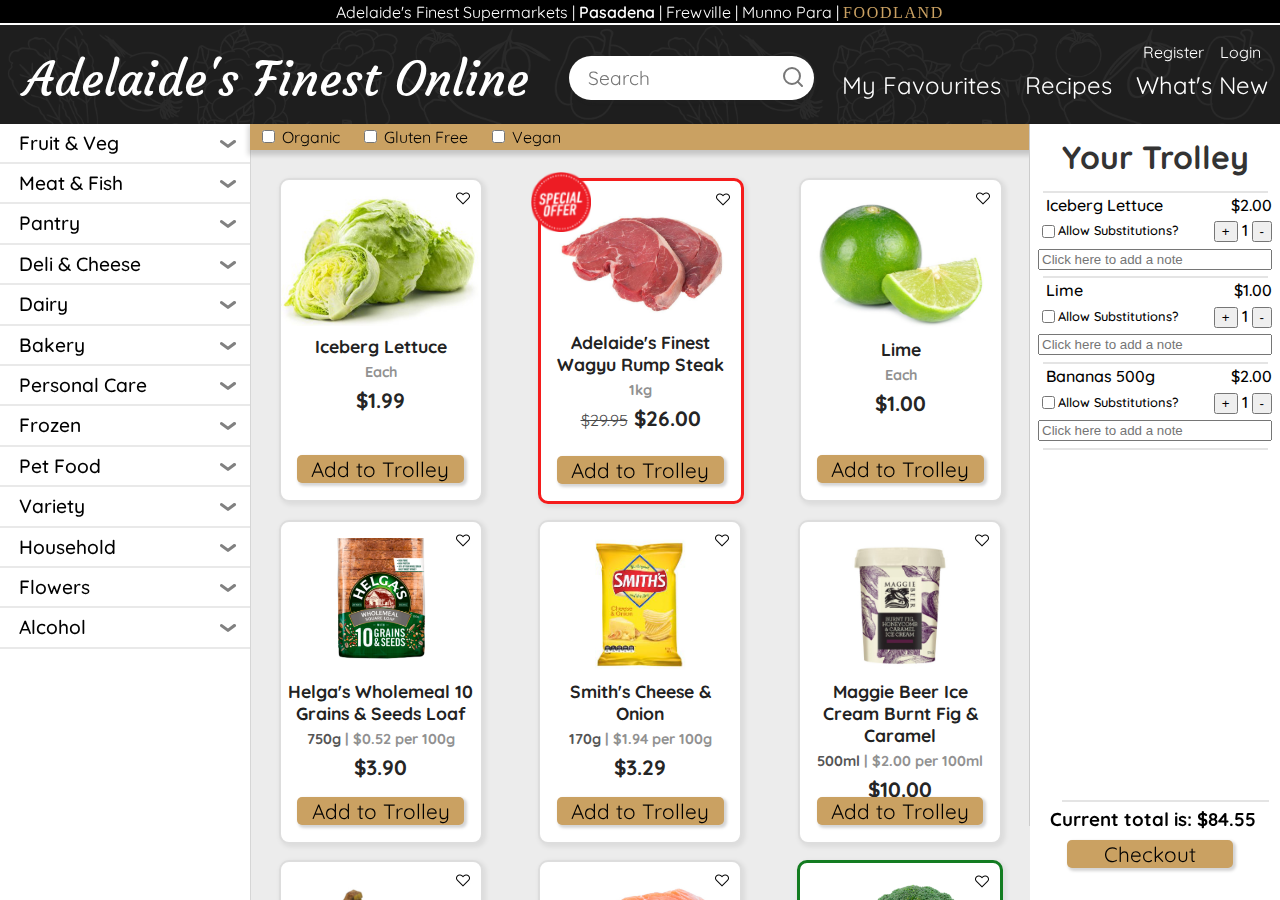
<file: index.html>
<!DOCTYPE html>

<html>

<head>
    <meta charset="utf-8">
    <title>Banana Blue</title>
    <link rel="stylesheet" href="main.css">
    <link href="https://fonts.googleapis.com/css?family=Patrick+Hand|Courgette&display=swap" rel="stylesheet">
    <link href="https://fonts.googleapis.com/css?family=Quicksand&display=swap" rel="stylesheet">
    <link rel="shortcut icon" href="images/favicon.png" type="image/x-icon">
</head>

<body>
    <header>
        <div class="top-header">
            <p>Adelaide's finest supermarkets | <a href="#" class="current-location">Pasadena</a> | <a href="#">Frewville</a> | <a href="#">Munno Para</a> | <span class="gold">FOODLAND</span></p>            </p>
        </div>
        <div class="main-header">
            <h1>Adelaide's Finest Online</h1>
            <div class="search-bar">
                <input type="text" placeholder="Search">
                <svg width="24" height="24" viewBox="0 0 24 24" fill="none" stroke="currentColor" stroke-width="2" stroke-linecap="round" stroke-linejoin="round" class="feather feather-search">
                    <circle cx="11" cy="11" r="8"></circle>
                    <line x1="21" y1="21" x2="16.65" y2="16.65"></line>
                </svg>
            </div>
            <div class="header-nav">
                <div class="header-nav-login">
                    <a href="#">Register</a>
                    <a href="#">Login</a>
                </div>
                <div class="header-nav-links">
                    <a href="#">My Favourites</a>
                    <a href="#">Recipes</a>
                    <a href="#">What's New</a>
                </div>
                
            </div>
        </div>
    </header>

    <div class="main-container">

    <nav>
        <div class="category-nav">
            
            <div>
                <input type="checkbox" id="fruit-veg" class="main-item"/>
                <label for="fruit-veg" class="main-item">Fruit & Veg</label>                 
                <div>
                    <a href="#" class="sub-item">Show all Fruit & Veg</a>
                    <div>                        
                        <input type="checkbox" id="fruit" class="sub-item"/>
                        <label for="fruit" class="sub-item">Fruit</label>                    
                        <div>
                        <a href="#" class="sub-sub-item">Show all fruit</a>
                        <a href="#" class="sub-sub-item">Bananas</a>
                        <a href="#" class="sub-sub-item">Apples and Pears</a>
                        <a href="#" class="sub-sub-item">Cirtus</a>
                        <a href="#" class="sub-sub-item">Berries</a>
                        </div>
                    </div>
                    <div>
                        <input type="checkbox" id="vegetables" class="sub-item"/>
                        <label for="vegetables" class="sub-item">Vegetables</label>                    
                        <div>
                            <a href="#" class="sub-sub-item">Show all vegetables</a>
                            <a href="#" class="sub-sub-item">Mushrooms</a>
                            <a href="#" class="sub-sub-item">Potatoes, Onions & Leeks</a>
                            <a href="#" class="sub-sub-item">Greens</a>
                            <a href="#" class="sub-sub-item">Tomatoes & Capsicums</a>
                        </div>
                    </div>
                    <div>
                        <input type="checkbox" id="organic-fruit-veg" class="sub-item"/>
                        <label for="organic-fruit-veg" class="sub-item">Organics</label>
                        <div>
                            <a href="#" class="sub-sub-item">Show all Organics</a>
                            <a href="#" class="sub-sub-item">Mushrooms</a>
                            <a href="#" class="sub-sub-item">Potatoes & Onions</a>
                            <a href="#" class="sub-sub-item">Greens</a>
                            <a href="#" class="sub-sub-item">Tomatoes & Capsicums</a>
                        </div>
                    </div>
                </div>                
            </div>

            <div>
                <input type="checkbox" id="meat-fish" class="main-item"/>
                <label for="meat-fish" class="main-item">Meat & Fish</label>            
                <div>
                    <a href="#" class="sub-item">Show all Meat & Fish</a>
                    <div>
                        <label for="beef" class="sub-item">Beef</label> 
                        <input type="checkbox" id="beef" class="sub-item"/>
                        <div>
                            <a href="#" class="sub-sub-item">Show all Beef</a>
                            <a href="#" class="sub-sub-item">Steak</a>
                            <a href="#" class="sub-sub-item">Mince</a>
                            <a href="#" class="sub-sub-item">Roast</a>
                        </div>
                    </div>
                    <div>
                        <label for="poultry" class="sub-item">Poultry</label> 
                        <input type="checkbox" id="poultry" class="sub-item"/>
                        <div>
                            <a href="#" class="sub-sub-item">Show all poultry</a>
                            <a href="#" class="sub-sub-item">Chicken</a>
                            <a href="#" class="sub-sub-item">Duck</a>
                            <a href="#" class="sub-sub-item">Turkey</a>
                            <a href="#" class="sub-sub-item">Quail</a>
                        </div>
                    </div>
                    <div>
                        <label for="fish" class="sub-item">Fish</label> 
                        <input type="checkbox" id="fish" class="sub-item"/>
                        <div>
                            <a href="#" class="sub-sub-item">Show all Seafood</a>
                            <a href="#" class="sub-sub-item">Fish</a>
                            <a href="#" class="sub-sub-item">Prawns</a>
                            <a href="#" class="sub-sub-item">Mussels</a>
                            <a href="#" class="sub-sub-item">Sushi</a>
                        </div>
                    </div>
                </div>
            </div>

            <div>
                <input type="checkbox" id="pantry" class="main-item"/>
                <label for="pantry" class="main-item">Pantry</label>            
                <div>
                    <a href="#" class="sub-item">Show all Pantry Items</a>
                    <div>
                        <input type="checkbox" id="coffee" class="sub-item"/>
                        <label for="coffee" class="sub-item">Coffee</label>                    
                        <div>
                            <a href="#" class="sub-sub-item">Show all Coffee</a>
                            <a href="#" class="sub-sub-item">Coffee Beans</a>
                            <a href="#" class="sub-sub-item">Ground Coffee</a>
                            <a href="#" class="sub-sub-item">Decaf</a>
                        </div>
                    </div>
                    <div>
                        <input type="checkbox" id="cereal" class="sub-item"/>
                        <label for="cereal" class="sub-item">Cereal</label>                    
                        <div>
                            <a href="#" class="sub-sub-item">Show all Cereal</a>
                            <a href="#" class="sub-sub-item">Muesli</a>
                            <a href="#" class="sub-sub-item">Granola</a>
                        </div>
                    </div>
                </div>
            </div>

            <div>
            <input type="checkbox" id="deli-cheeses" class="main-item"/>
            <label for="deli-cheeses" class="main-item">Deli & Cheese</label>            
            <div>
                <a href="#" class="sub-item">Show Deli & Cheese</a>
                <a href="#" class="sub-item">Deli Meats</a>
                <a href="#" class="sub-item">Cheese</a>                
            </div>
            </div>

            <div>
                <input type="checkbox" id="dairy" class="main-item"/>
                <label for="dairy" class="main-item">Dairy</label>            
                <div>
                    <a href="#" class="sub-item">Show all Dairy</a>
                    <div>
                        <input type="checkbox" id="milk" class="sub-item"/>
                        <label for="milk" class="sub-item">Milk</label>                         
                        <div>
                            <a href="#" class="sub-sub-item">Show all milk</a>
                            <a href="#" class="sub-sub-item">Whole Milk</a>
                            <a href="#" class="sub-sub-item">Light Milk</a>
                            <a href="#" class="sub-sub-item">Soy Milk</a>
                            <a href="#" class="sub-sub-item">Flavoured Milk</a>
                        </div>
                    </div>
                    <div>
                        <input type="checkbox" id="dairy-cheese" class="sub-item"/>
                        <label for="dairy-cheese" class="sub-item">Cheese</label>                    
                        <div>
                            <a href="#" class="sub-sub-item">Show all Cheese</a>
                            <a href="#" class="sub-sub-item">Blocks</a>
                            <a href="#" class="sub-sub-item">Shredded & Grated</a>
                            <a href="#" class="sub-sub-item">Sliced</a>
                        </div>
                    </div>
                    <a href="#" class="sub-item">Juice</a>
                    <a href="#" class="sub-item">Eggs</a>
                    <a href="#" class="sub-item">Yoghurt</a>
                </div>
            </div>

            <div>
                <input type="checkbox" id="bakery" class="main-item"/>
                <label for="bakery" class="main-item">Bakery</label>            
                <div>
                    <a href="#" class="sub-item">Show all Bakery Items</a>
                    <div>
                        <input type="checkbox" id="bread" class="sub-item"/>
                        <label for="bread" class="sub-item">Bread</label>                        
                        <div>
                            <a href="#" class="sub-sub-item">Show all Bread</a>                
                        </div>
                    </div>
                    <div>
                        <input type="checkbox" id="cake" class="sub-item"/>
                        <label for="cake" class="sub-item">Cake</label>                     
                        <div>
                            <a href="#" class="sub-sub-item">Show all Cakes</a>                
                            <a href="#" class="sub-sub-item">Sponge Cake</a>                
                            <a href="#" class="sub-sub-item">Lamingtons</a>                
                            <a href="#" class="sub-sub-item">Slices</a>                
                        </div>
                    </div>
                </div>
            </div>

            <div>
                <input type="checkbox" id="personal-care" class="main-item"/>
                <label for="personal-care" class="main-item">Personal Care</label>             
                <div>
                    <a href="#" class="sub-item">Show all Personal Care Items</a>
                    <div>
                        <input type="checkbox" id="oral-hygiene" class="sub-item"/>
                        <label for="oral-hygiene" class="sub-item">Oral Hygiene</label>                    
                        <div>
                            <a href="#" class="sub-sub-item">Show all Oral Hygiene Items</a>                
                            <a href="#" class="sub-sub-item">Toothpaste</a>                
                            <a href="#" class="sub-sub-item">Toothbrushes</a>                
                            <a href="#" class="sub-sub-item">Dental Floss</a>                
                            <a href="#" class="sub-sub-item">Mouthwash</a>                
                        </div>
                    </div>
                    <div>
                        <input type="checkbox" id="shaving" class="sub-item"/>
                        <label for="shaving" class="sub-item">Shaving</label>                        
                        <div>
                            <a href="#" class="sub-sub-item">Show all Shaving Items</a>                
                            <a href="#" class="sub-sub-item">Shaving Cream</a>                
                            <a href="#" class="sub-sub-item">Razors</a>                
                            <a href="#" class="sub-sub-item">After Shave</a>                
                        </div>
                    </div>
                    <div>
                        <input type="checkbox" id="hair-products" class="sub-item"/>
                        <label for="hair-products" class="sub-item">Hair Products</label>                     
                        <div>
                            <a href="#" class="sub-sub-item">Show all Hair Products</a>                
                            <a href="#" class="sub-sub-item">Shampoo</a>                
                            <a href="#" class="sub-sub-item">Conditioner</a>                
                            <a href="#" class="sub-sub-item">Hair Spray</a>                
                            <a href="#" class="sub-sub-item">Hair Dye</a>                
                            <a href="#" class="sub-sub-item">Waxes & Gels</a>                
                        </div>
                    </div>
                </div>
            </div>

            <div>
                <input type="checkbox" id="frozen" class="main-item"/>
                <label for="frozen" class="main-item">Frozen</label>             
                <div>
                    <a href="#" class="sub-item">Show all Frozen Food</a>
                    <div>
                        <input type="checkbox" id="frozen-vegetables" class="sub-item"/>
                        <label for="frozen-vegetables" class="sub-item">Vegetables</label>                        
                        <div>
                            <a href="#" class="sub-sub-item">Show all Frozen Vegetables</a>
                            <a href="#" class="sub-sub-item">Chips & Potatoes</a>
                            <a href="#" class="sub-sub-item">Peas & Corn</a>                    
                        </div>
                    </div>
                    <div>
                        <input type="checkbox" id="ice-cream" class="sub-item"/>
                        <label for="ice-cream" class="sub-item">Ice cream</label>                        
                        <div>
                            <a href="#" class="sub-sub-item">Ice Cream</a>
                            <a href="#" class="sub-sub-item">Frozen Yougurt</a>
                            <a href="#" class="sub-sub-item">Gelati</a>
                        </div>
                    </div>
                    <a href="#" class="sub-item">Pastry</a>
                    <a href="#" class="sub-item">Frozen Fruit</a>
                    <a href="#" class="sub-item">Frozen Meals</a>
                    <a href="#" class="sub-item">Frozen Pizzas</a>
                </div>
            </div>

            <div>
                <input type="checkbox" id="pet-food" class="main-item"/>
                <label for="pet-food" class="main-item">Pet Food</label>                
                    <div>
                    <a href="#" class="sub-item">Show all Pet Food</a>
                    <a href="#" class="sub-item">Show all Pet Accessories</a>
                    <div>
                        <input type="checkbox" id="dog-food" class="sub-item"/>
                        <label for="dog-food" class="sub-item">Dog Food</label>                         
                        <div>
                            <a href="#" class="sub-sub-item">Show all Dog Food</a>                                            
                            <a href="#" class="sub-sub-item">Dry Dog Food</a>                                            
                            <a href="#" class="sub-sub-item">Wet Dog Food</a>                                            
                        </div>
                    </div>
                    <div>
                        <input type="checkbox" id="cat-food" class="sub-item"/>
                        <label for="cat-food" class="sub-item">Cat Food</label>                         
                        <div>
                            <a href="#" class="sub-sub-item">Show all Cat Food</a>                                            
                            <a href="#" class="sub-sub-item">Dry Cat Food</a>                                            
                            <a href="#" class="sub-sub-item">Wet Cat Food</a>                                            
                        </div>
                    </div>
                </div>
            </div>

            <div>
                <input type="checkbox" id="variety" class="main-item"/>
                <label for="variety" class="main-item">Variety</label>                
                <div>
                    <a href="#" class="sub-item">Show all Variety Items</a>
                    <div>
                        <input type="checkbox" id="newspapers-magazines" class="sub-item"/>
                        <label for="newspapers-magazines" class="sub-item">Newspapers & Magazines</label> 
                        
                        <div>
                            <a href="#" class="sub-sub-item">Show all Newspapers & Magazines</a>                                            
                            <a href="#" class="sub-sub-item">Newspapers</a>                                            
                            <a href="#" class="sub-sub-item">Magazines</a>                                            
                        </div>
                    </div>
                </div>
            </div>

            <div>
                <input type="checkbox" id="household" class="main-item"/>
                <label for="household" class="main-item">Household</label>                
                <div>
                    <a href="#" class="sub-item">Show all Household Items</a>
                    <div>
                        <input type="checkbox" id="laundry" class="sub-item"/>
                        <label for="laundry" class="sub-item">Laundry</label>                        
                        <div>
                            <a href="#" class="sub-sub-item">Show all Laundry Items</a>                
                            <a href="#" class="sub-sub-item">Laundry Liquid</a>                
                            <a href="#" class="sub-sub-item">Laundry Powder</a>                
                            <a href="#" class="sub-sub-item">Stain Removal</a>                
                        </div>
                    </div>
                    <div>
                        <input type="checkbox" id="cleaning" class="sub-item"/>
                        <label for="cleaning" class="sub-item">Cleaning Products</label> 
                        
                        <div>
                            <a href="#" class="sub-sub-item">Show all Cleaning Products</a>                
                            <a href="#" class="sub-sub-item">Bathroom Cleaners</a>                
                            <a href="#" class="sub-sub-item">Kitchen Cleaners</a>                
                            <a href="#" class="sub-sub-item">Sponges & Cloths</a>                
                        </div>
                    </div>
                </div>
            </div>

            <div>
                <input type="checkbox" id="flowers" class="main-item"/>
                <label for="flowers" class="main-item">Flowers</label>                
                <div>
                    <a href="#" class="sub-item">Show all Flowers</a>
                    <div>
                        <input type="checkbox" id="flower-bunches" class="sub-item"/>
                        <label for="flower-bunches" class="sub-item">Flower Bunches</label>                         
                        <div>
                            <a href="#" class="sub-sub-item">Show all Flower Bunches</a>                                            
                        </div>
                    </div>
                </div>
            </div>  

            <div>
                <input type="checkbox" id="alcohol" class="main-item"/>
                <label for="alcohol" class="main-item">Alcohol</label>            
                <div>
                    <a href="#" class="sub-item">Show all Alcohol</a>
                    <div>
                        <input type="checkbox" id="beer" class="sub-item"/>
                        <label for="beer" class="sub-item">Beer</label> 
                        
                        <div>
                            <a href="#" class="sub-sub-item">Show all Beer</a>
                            <a href="#" class="sub-sub-item">Ale</a>
                            <a href="#" class="sub-sub-item">Lager</a>                    
                        </div>
                    </div>
                    <div>
                        <input type="checkbox" id="wine" class="sub-item"/>
                        <label for="wine" class="sub-item">Wine</label>                         
                        <div>
                            <a href="#" class="sub-sub-item">Show all Wine</a>
                            <a href="#" class="sub-sub-item">White Wine</a>
                            <a href="#" class="sub-sub-item">Red Whine</a>                    
                        </div>
                    </div>
                </div>
            </div>



            
        


                           
            <!-- <ul id="fruit-veg-sub-item">
                <li>
                    
                </li>                                             
                <li>
                    <div class="sub-item">                    
                        <input type="checkbox" id="fruit"/>
                        <label for="fruit">Fruit</label>
                        <ul>
                            <div class="sub-sub-item">
                                <li><a href="#">Show all fruit</a></li>
                                <li><a href="#">Bananas</a></li>
                                <li><a href="#">Apples and Pears</a></li>
                                <li><a href="#">Cirtus</a></li>
                                <li><a href="#">Berries</a></li>
                            </div>
                        </ul>
                    </div>
                                        
                </li>
                <li>
                    <div class="sub-item">
                        <input type="checkbox" id="vegetables"/>
                        <label for="vegetables">Vegetables</label>
                        <ul>
                            <div class="sub-sub-item">
                                <li><a href="#">Show all vegetables</a></li>
                                <li><a href="#">Mushrooms</a></li>
                                <li><a href="#">Potatoes, Onions & Leeks</a></li>
                                <li>Greens</li>
                                <li>Tomatoes & Capsicums</li>
                            </div>
                        </ul>
                    </div>
                </li>
                <input type="checkbox" id="organic-fruit-veg"/>
                <label for="organic-fruit-veg">Organic Fruit & Veg</label>                
                <ul>
                    <li>Bananas</li>
                    <li>Apples and Pears</li>
                    <li>Citrus</li>
                    <li>Berries</li>
                </ul>


                <li>Salad & Vegetable packs</li>
                <li>Organic Fruit & Veg</li>
                <li>Asian Produce</li>
            </ul>
        </div>
                <li>Meat & Fish</li>
                <li>Deli</li> -->

                

            
        

        
    </nav>

    <main>

        <div class="backdrop-modal">
            <div class="product-modal">
                
                <span class="close-button">&times;</span>
                <h2>Iceberg Lettuce</h2>
            </div>
        </div>
        
        

        <div class="product-container">

            <div class="filter-menu">
                    <div>
                        <input type="checkbox" id="organic"/>
                        <label for="organic">Organic</label>
                    </div>
                    <div>
                        <input type="checkbox" id="gluten-free"/>
                        <label for="gluten-free">Gluten Free</label>
                    </div>
                    <div>
                        <input type="checkbox" id="vegan"/>
                        <label for="vegan">Vegan</label>
                    </div>
        
        
                </div>

            <div class="product-margin-container">
                <div class="product">                    
                    <img src="images/lettuce.jpg">
                    <div class="product-clickable">
                        <div class="heart"></div>
                        <h2 class="product-title">Iceberg Lettuce</h2>
                        <h3 class="product-details">Each</h3>
                        <h2 class="product-price">$1.99</h2>
                    </div>
                    <button class="add-to-trolley" type="button">Add to Trolley</button>
                </div>     
            </div>
            <div class="product-margin-container">
                <div class="product-spot-buy">                    
                    <img src="images/rump-steak.jpg">
                    <div class="product-clickable">
                            <div class="heart"></div>
                        <img src="images/special.png" class="special">
                        <h2 class="product-title">Adelaide's Finest Wagyu Rump Steak</h2>
                        <h3 class="product-details">1kg</h3>
                        <h2 class="product-price"><span class="old-price">$29.95</span> $26.00</h2>
                    </div>
                    <button class="add-to-trolley" type="button">Add to Trolley</button>
                </div>     
            </div>
            <div class="product-margin-container">
                <div class="product">                    
                    <img src="images/lime.jpg">
                    <div class="product-clickable">
                        
                            <div class="heart"></div>
                        <h2 class="product-title">Lime</h2>                        
                        <h3 class="product-details">Each</h3>
                        <h2 class="product-price">$1.00</h2>
                    </div>
                    <button class="add-to-trolley" type="button">Add to Trolley</button>
                </div>     
            </div>
            <div class="product-margin-container">
                <div class="product">                    
                    <img src="images/helgas-crop.jpg">
                    <div class="product-clickable">
                            <div class="heart"></div>
                        <h2 class="product-title">Helga's Wholemeal 10 Grains & Seeds Loaf</h2>                        
                        
                        <h3 class="product-details"><span class="product-weight">750g</span> | $0.52 per 100g</h3>
                        <h2 class="product-price">$3.90</h2>
                    </div>
                    <button class="add-to-trolley" type="button">Add to Trolley</button>
                </div>     
            </div>
            <div class="product-margin-container">
                <div class="product">                    
                    <img src="images/smiths.jpg">
                    <div class="product-clickable">
                            <div class="heart"></div>
                        <h2 class="product-title">Smith's Cheese & Onion</h2>                        
                        
                        <h3 class="product-details"><span class="product-weight">170g</span> | $1.94 per 100g</h3>
                        <h2 class="product-price">$3.29</h2>
                    </div>
                    <button class="add-to-trolley" type="button">Add to Trolley</button>
                </div>     
            </div>
            
            <div class="product-margin-container">
                <div class="product">
                    <img src="images/maggie-beer.jpg">
                    <div class="product-clickable">
                            <div class="heart"></div>
                        <h2 class="product-title">Maggie Beer Ice Cream Burnt Fig & Caramel</h2>                        
                        <h3 class="product-details"><span class="product-weight">500ml</span> | $2.00 per 100ml</h3>
                        <h2 class="product-price">$10.00</h2>
                    </div>
                    <button class="add-to-trolley" type="button">Add to Trolley</button>
                </div>     
            </div>

            <div class="product-margin-container">
                <div class="product">
                    <img src="images/bananas.jpg">
                    <div class="product-clickable">
                            <div class="heart"></div>
                        <h2 class="product-title">Bananas</h2>                        
                        <h3 class="product-details"><span class="product-weight">500g</span> | $4.00 per 1kg</h3>
                        <h2 class="product-price">$2.00</h2>
                    </div>
                    <button class="add-to-trolley" type="button">Add to Trolley</button>
                </div>     
            </div>


            <div class="product-margin-container">
                <div class="product">
                    <img src="images/salmon.jpg">
                    <div class="product-clickable">
                            <div class="heart"></div>
                        <h2 class="product-title">Atlantic Salmon</h2>                        
                        <h3 class="product-details"><span class="product-weight">500g</span> | $38.84 per 1kg</h3>
                        <h2 class="product-price">$19.24</h2>
                    </div>
                    <button class="add-to-trolley" type="button">Add to Trolley</button>
                </div>     
            </div>

            <div class="product-margin-container">
                <div class="product-organic">
                    <img src="images/broccoli.jpg">
                    <div class="product-clickable">
                            <div class="heart"></div>
                        <h2 class="product-title">Organic Broccoli</h2>                        
                        <h3 class="product-details"><span class="product-weight">500g</span> | $13.00 per 1kg</h3>
                        <h2 class="product-price">$6.50</h2>
                    </div>
                    <button class="add-to-trolley" type="button">Add to Trolley</button>
                </div>     
            </div>

                <div class="product-margin-container">
                        <div class="product">                    
                            <img src="images/lettuce.jpg">
                            <div class="product-clickable">
                                    <div class="heart"></div>
                                <h2>Iceberg Lettuce</h2>
                                <h2>$1.99</h2>
                            </div>
                            <button class="add-to-trolley" type="button">Add to Trolley</button>
                        </div>     
                    </div>
                    <div class="product-margin-container">
                            <div class="product">                    
                                <img src="images/lettuce.jpg">
                                <div class="product-clickable">
                                        <div class="heart"></div>
                                    <h2>Iceberg Lettuce</h2>
                                    <h2>$1.99</h2>
                                </div>
                                <button class="add-to-trolley" type="button">Add to Trolley</button>
                            </div>     
                        </div>
                        <div class="product-margin-container">
                                <div class="product">                    
                                    <img src="images/lettuce.jpg">
                                    <div class="product-clickable">
                                            <div class="heart"></div>
                                        <h2>Iceberg Lettuce</h2>
                                        <h2>$1.99</h2>
                                    </div>
                                    <button class="add-to-trolley" type="button">Add to Trolley</button>
                                </div>     
                            </div>
                            <div class="product-margin-container">
                                    <div class="product">                    
                                        <img src="images/lettuce.jpg">
                                        <div class="product-clickable">
                                                <div class="heart"></div>
                                            <h2>Iceberg Lettuce</h2>
                                            <h2>$1.99</h2>
                                        </div>
                                        <button class="add-to-trolley" type="button">Add to Trolley</button>
                                    </div>     
                                </div>
                                <div class="product-margin-container">
                                        <div class="product">                    
                                            <img src="images/lettuce.jpg">
                                            <div class="product-clickable">
                                                    <div class="heart"></div>
                                                <h2>Iceberg Lettuce</h2>
                                                <h2>$1.99</h2>
                                            </div>
                                            <button class="add-to-trolley" type="button">Add to Trolley</button>
                                        </div>     
                                    </div>
                                    <div class="product-margin-container">
                                            <div class="product">                    
                                                <img src="images/lettuce.jpg">
                                                <div class="product-clickable">
                                                        <div class="heart"></div>
                                                    <h2>Iceberg Lettuce</h2>
                                                    <h2>$1.99</h2>
                                                </div>
                                                <button class="add-to-trolley" type="button">Add to Trolley</button>
                                            </div>     
                                        </div>
                                        <div class="product-margin-container">
                                                <div class="product">                    
                                                    <img src="images/lettuce.jpg">
                                                    <div class="product-clickable">
                                                            <div class="heart"></div>
                                                        <h2>Iceberg Lettuce</h2>
                                                        <h2>$1.99</h2>
                                                    </div>
                                                    <button class="add-to-trolley" type="button">Add to Trolley</button>
                                                </div>     
                                            </div>




                                                            
                                                                                                                                                                                                                            

            

            <footer>
                <ul>
                    <li>
                        Learn More
                    </li>
                    <li>
                        <a href="#">About Us</a>
                    </li>
                    <li>
                        <a href="#">Company Policy</a>
                    </li>
                    <li>
                        <a href="#">Privacy Policy</a>
                    </li>
                </ul>
                <ul>
                    <li>
                        Getting Started
                    </li>
                    <li>
                        <a href="#">Deliver or Collect</a>
                    </li>
                    <li>
                        <a href="#">Waste Not - Want Not</a>
                    </li>
                    <li>
                        <a href="#">Payment Options</a>
                    </li>
                </ul>
                <ul>
                    <li>
                        Contact Us
                    </li>
                    <li>
                        <a href="#">Call us on 1300 304 348</a>
                    </li>
                    <li>
                        <a href="#">Email Us</a>
                    </li>
                    <li>
                        <a href="#">Live Chat</a>
                    </li>                    
                </ul>
            </footer>

        </div>

        

    </main>

    <nav>
        
        <div class="trolley-nav">
            <div class="trolley-items">
                <h2>Your Trolley</h2>
                <div class="border-container">
                </div>
                <div class="trolley-list">
                    <div class="trolley-item">
                        <div class="trolley-item-name-price">
                            <span class="trolley-item">Iceberg Lettuce</span>
                            <span class="trolley-item-price">$2.00</span>                                 
                        </div>
                        <div class="trolley-subs-quantity">
                            <input type="checkbox" id="subs-1" class="trolley-item-sub"/>
                            <label for="subs-1" class="trolley-item-sub">Allow Substitutions?</label>  
                            <div class="trolley-item-quantity">
                                <button class="plus" type="button" class="trolley-quantity-button">+</button>
                                <span class="trolley-quantity">1</span>
                                <button class="minus" type="button" class="trolley-quantity-button">-</button>
                            </div>
                        </div>
                        <input type="text" class="trolley-item-text" placeholder="Click here to add a note"/>
                    </div>
                    <div class="border-container"></div>
                    <div class="trolley-item">
                            <div class="trolley-item-name-price">
                                <span class="trolley-item">Lime</span>
                                <span class="trolley-item-price">$1.00</span>                                 
                            </div>
                            <div class="trolley-subs-quantity">
                                <input type="checkbox" id="subs-2" class="trolley-item-sub"/>
                                <label for="subs-2" class="trolley-item-sub">Allow Substitutions?</label>  
                                <div class="trolley-item-quantity">
                                    <button class="plus" type="button" class="trolley-quantity-button">+</button>
                                    <span class="trolley-quantity">1</span>
                                    <button class="minus" type="button" class="trolley-quantity-button">-</button>
                                </div>
                            </div>
                            <input type="text" class="trolley-item-text" placeholder="Click here to add a note"/>
                        </div>
                        <div class="border-container"></div>
                        <div class="trolley-item">
                                <div class="trolley-item-name-price">
                                    <span class="trolley-item">Bananas 500g</span>
                                    <span class="trolley-item-price">$2.00</span>                                 
                                </div>
                                <div class="trolley-subs-quantity">
                                    <input type="checkbox" id="subs-3" class="trolley-item-sub"/>
                                    <label for="subs-3" class="trolley-item-sub">Allow Substitutions?</label>  
                                    <div class="trolley-item-quantity">
                                        <button class="plus" type="button" class="trolley-quantity-button">+</button>
                                        <span class="trolley-quantity">1</span>
                                        <button class="minus" type="button" class="trolley-quantity-button">-</button>
                                    </div>
                                </div>
                                <input type="text" class="trolley-item-text" placeholder="Click here to add a note"/>
                            </div>
                            <div class="border-container"></div>
                    
                </div>
            </div>
            <div class="trolley-bottom">
                <div class="border-container">
                </div>
                <h3 class="total-title">Current total is: $84.55</h3>
                <button class="check-out" type="button">Checkout</button>
            </div>
        </div>
    </nav>

</div>

    

    <script src="main.js"></script>
</body>
</html>
</file>
<file: main.css>
body{
    margin: 0;
    font-family: 'Quicksand', sans-serif;
}

/* ~~~~~ Top header ~~~~~ */

header{
    position: fixed;
    top: 0;
    left: 0;
    width: 100%;
}

.top-header{
    text-align: center;
    color:white;
    background:black; 
    border-bottom: white 2px solid;
    padding: 0.1em 0;
    font-size: 1.0em;
    text-transform: capitalize;
}

.top-header p{
    margin: 0;
}

.gold{
    color: #CAA162;
    font-family: impact;
    letter-spacing: .1em;
    text-transform: uppercase;
}

.current-location{
    font-weight: 600;
}

.top-header a{
    color: white;
    text-decoration: none;
}

/* ~~~~~~~~~~~~ Main Header */



.main-header{
    width: 100%;
    vertical-align: bottom;
    display: flex;
    background-image: url("images/background.png");
    background-size: 50%;
    color: white;
}

.main-header h1{
    font-size: 3rem;
    margin-bottom: .3em;
    padding-top: 0rem;
    font-family: 'Courgette', cursive;
    font-weight: 100;    
    white-space: pre;
    cursor: pointer;
    margin-top: .5em;
    margin-left: .5em;
    margin-right: .5em;
}

.search-bar{
    vertical-align: bottom;
    align-self: flex-end;
    padding: 1em;
    width: 50em;
    min-width: 10em;
    max-width: 40em;
    margin-bottom: .5em;
    position: relative;
    
}

.search-bar input{
    border-radius: 1.5em;
    width: 100%;
    border: 0;
    padding: 0.5em;
    padding-left: 1em;
    padding-right: 2.2em;
    font-size: 1.2rem;
    outline: none;
    box-sizing: border-box;
    font-family: 'Quicksand';
    box-shadow: 3px 3px 3px 0px rgba(34, 34, 34, 0.5);
}

.search-bar svg{
    color: rgb(119, 119, 119);
    position: absolute;
    right: 25px;
    top: 25px;
}

.header-nav{
    align-self: flex-end;
    font-size: 1.5em;
    margin-left: auto;
    margin-bottom: .5em;
}

.header-nav-login{
    font-size: 1rem;
    margin-left: 305px;
    margin-bottom: .5em;
    display: flex;
}

.header-nav-links{
    display: flex;
    margin-bottom: .5em;
}

.header-nav a{
    margin: 0 .5em;
    color: white;
    text-decoration: none;
    white-space: nowrap;
}

.header-nav a:hover{
    color: #ccc;
}

.header-nav-profile{
    text-align: right;
}

.main-container{
    display: flex;
}


/* ~~~~~ Side Nav ~~~~~ */

.category-nav{
    height: 85vh;
    position: fixed;
    width: 250px;
    overflow-y: scroll;
    overflow-x: hidden;
    margin-top: 123.578px;
    font-size: 1.2rem;
    line-height: 2em;
    border-right: 1px solid #ccc;
    font-weight: 550;    
}

input[type=checkbox].main-item:checked ~ div{
    display: block;
}

input[type=checkbox].sub-item:checked ~ div{
    display: block;
}

.category-nav input[type=checkbox]{
    display: none;
}

label.main-item ~ div{
    display: none;
}

label.sub-item ~ div{
    display: none;
}


.category-nav input.main-item:checked ~ label::after,
.category-nav input.sub-item:checked ~ label::after{
    content: "\02039";
    transform: rotate(90deg);
    right: 10px;
    position: absolute;
    transition-duration: 300ms;
    
}

.category-nav input.main-item:not(:checked) ~ label::after,
.category-nav input.sub-item:not(:checked) ~ label::after{
    content: "\02039";
    transform: rotate(-90deg);
    right: 20px;
    position: absolute;
    transition-duration: 300ms;
    
}

.category-nav label::after{
    content: "\02039";
    position: absolute;
    right: 20px;
    transform: rotate(-90deg);
    font-size: 2em;
    color: rgb(129, 129, 129);
    
}

.category-nav label:hover::after{    
    color: rgb(53, 53, 53);
    
}

.category-nav label{
    padding-left: 1em;
}

.category-nav a{
    text-decoration: none;
    color: black;
}

.category-nav label:hover,
.category-nav a:hover{
    background: rgb(238, 223, 200);
    display: block;
    width: 100%;    
}

.category-nav a:hover{
    text-decoration: underline #333;
}

.category-nav > div{
    border-bottom: 1px solid rgb(233, 233, 233);
}

.category-nav a,
.category-nav label{
    border-bottom: 1px solid rgb(233, 233, 233);
}


.category-nav .sub-item{
    padding-left: 2em;
    padding-right: 2em;
}

.category-nav label,
.category-nav li,
.category-nav a{
    display: inline-block;
    width: 100%;
}

.sub-sub-item{
    padding-left: 3em;
    padding-right: 3em;
}


/* .category-nav input + div > a,
.category-nav input + div > label{
    display: none;
}

input[type=checkbox]:checked + div > a,
input[type=checkbox]:checked + div > label{
    display: block;
} */

/* 
input[type=checkbox]:checked ~ ul{
    display: block;
} */

/* .sub-item input:checked ~ ul{
    display: block;
} */

/* input:checked .sub-item{
    display: block;
} */


/* ~~~~~~~~~~~ Filter Menu ~~~~~~~~~~~ */


.filter-menu{
    position: fixed;
    top: 124px;
    left: 250px;
    background: #CAA162;
    padding: .2em 0;
    z-index: 2;
    width: 100%;
    box-shadow: 0 3px 5px 2px rgba(0,0,0,0.17);    
}

.filter-menu div{
    padding: 0 .5em;
    display: inline-block;
}


/* ~~~~~ Modal ~~~~~ */


.backdrop-modal{
    display: none;
    position: fixed;
    z-index: 1;
    left: 0;
    top: 0;
    height: 100%;
    width: 100%;
    overflow: auto;
    background-color: rgba(0,0,0,0.2);
}

.product-modal{
    margin: auto;
    background: white;
    width: 400px;
    height: 600px;
    box-shadow: 0 5px 8px 0 rgba(0,0,0,0.2),0 7px 20px 0 rgba(0,0,0,0.17);
    
    
}

.product-modal h2{
    clear: both;
    
}

/* ~~~~~~~~~~~~~ Main ~~~~~~~~~~~~ */

main{
    display: relative;
}

.product-container{
    margin: 0;
    top: 150px;
    left: 250px;
    position: fixed;
    display: flex;
    flex-wrap: wrap;
    overflow-y: scroll;
    height: 84.6vh;
    background-color: rgb(236, 236, 236);
    margin-right: 250px;
    padding-top: 20px;
    border-left: 1px solid rgb(214, 214, 214);
}

.product{
    width: 200px;
    height: 320px;
    border: 2px solid rgb(221, 221, 221);
    border-radius: 10px;
    margin: .5em .5em;
    background-color: white;
    box-shadow: 2px 2px 5px 1px rgba(0,0,0,0.07);
    text-align: center;
    display: flex;
    flex-direction: column;
    position: relative;
}

.product-spot-buy{
    width: 200px;
    height: 320px;
    border: 3px solid rgb(245, 28, 28);
    border-radius: 10px;
    margin: .5em .5em;
    background-color: white;
    box-shadow: 2px 2px 5px 1px rgba(0,0,0,0.07);
    text-align: center;
    display: flex;
    flex-direction: column;
    position: relative;
}

.product-organic{
    width: 200px;
    height: 320px;
    border: 3px solid rgb(19, 124, 33);
    border-radius: 10px;
    margin: .5em .5em;
    background-color: white;
    box-shadow: 2px 2px 5px 1px rgba(0,0,0,0.07);
    text-align: center;
    display: flex;
    flex-direction: column;
    position: relative;
}

.special{
    position: absolute;
    top: -25px;
    left: -10px;
}

.product:hover,
.product-spot-buy:hover{
    box-shadow: 4px 4px 5px 1px rgba(0,0,0,0.10);
}

.product-clickable{
    cursor: pointer;
}

.product-title{
    margin-top: .5em;
    margin-bottom: 0;
    color: rgb(34, 34, 34);
    cursor: pointer;
    font-size: 1.1rem;   
    padding: 0 .2em; 
}



.product-price{    
    margin-top: .3em;
    margin-bottom: 0;
    color: rgb(37, 37, 37);
    cursor: pointer;
    font-size: 1.3rem;    
}

.old-price{
    text-decoration: line-through;
    color: rgb(73, 73, 73);
    font-weight: 400;
    font-size: 1rem;
    
}

.product-details{
    margin: .4em;
    color: rgb(145, 145, 145);
    font-size: .9rem;
}

.product-weight{
    
    color: rgb(85, 85, 85);
    font-size: .9rem;
}

.product img{
    max-width: 100%;
    max-height: 100%;
    margin-top: 1em;
    cursor: pointer;    
}

.product-spot-buy img{
    max-width: 100%;
    max-height: 100%;
    margin-top: 1em;
    cursor: pointer;    
}

.product-organic img{
    max-width: 100%;
    max-height: 100%;
    margin-top: 1em;
    cursor: pointer;    
}

.add-to-trolley{    
    position: absolute;
    bottom: .8em;
    left: .8em;
    border-radius: 5px;
    border: none;
    font-family: 'Quicksand', sans-serif;
    font-size: 1.3rem;
    width: 8em;
    margin: auto;
    z-index: 2;
    background-color: #CAA162;
    cursor: pointer;
    box-shadow: 2px 2px 3px 1px rgba(0,0,0,0.17);
    font-weight: 400;
}

.add-to-trolley:hover{
    color: white;
    font-size: 1.31rem;
}

.product-margin-container{
    margin: 0 auto;
} 

.heart{
    position: absolute;
    right: 10px;
    top: 10px;
    background-image: url(images/heart.jpg);   
    width: 16px;
    height: 16px;
}

.heart:hover{
    background-image: url(images/heart-red-border.jpg);
  
}

.close-button{
    
    float: right;
    padding: 0 .3em;
    font-size: 2em;
    color: rgb(150, 150, 150);
    align-self: end;
}

.close-button:hover,
.close-button:focus{
    color: #333;
    text-decoration: none;
    cursor: pointer;
}

/* ~~~~~~~~~~~~~~ trolley nav ~~~~~~~~~~~~ */

.trolley-nav{
    position: relative;
    
}

.trolley-items{
    height: 78vh;
    position: fixed;
    width: 250px;
    overflow-y: scroll;
    overflow-x: hidden;
    margin-top: 123.578px;
    font-size: 1.5rem;
    line-height: 2em;
    border-left: 1px solid #ccc;
    font-weight: 550;
    right: 0;
    background: white;
}

.trolley-nav h2{
    color: #333;
    text-align: center;
    margin-top: .3em;
    margin-bottom: .3em;
    font-size: 2rem;
}

.border-container{
    border-bottom: 2px solid rgb(228, 228, 228);
    width: 90%;
    margin: 0 auto;
}

.trolley-item{
    font-size: 1rem;
    display: flex;
    flex-direction: column;
    line-height: 1.6em;
    padding: 0 .5em;
}

.trolley-item-top-container{
    display: flex;
    
}

.trolley-item-name-price{
    display: flex;
}

.trolley-item-price{
    margin-left: auto;
}

.trolley-subs-quantity{
    display: flex;
    align-items: center;
    margin-bottom: .3em;
}

.trolley-item-quantity{
    margin-left: auto;
}

.trolley-item label{
    font-size: .8rem;
}

.trolley-item input[type=text]{
    margin-bottom: .5em;
}

.trolley-item input{
    vertical-align: middle;
}

.total-title{
    position: absolute;
    bottom: 20px;
}

footer{
    background: #333;
    color: white;
    width: 100%;
    display: flex;
}

footer a{
    text-decoration: none;
    color: white;
}

footer a:hover{
    color: #ccc;
}

footer ul{
    margin: 2em;
    padding-left: 0.5em;
}

footer li{
    list-style-type: none;
    
}

.check-out{        
    position: absolute;
    bottom: .1em;
    left: .8em;
    border-radius: 5px;
    border: none;
    font-family: 'Quicksand', sans-serif;
    font-size: 1.3rem;
    width: 8em;
    margin: auto;
    z-index: 2;
    background-color: #CAA162;
    cursor: pointer;
    box-shadow: 2px 2px 3px 1px rgba(0,0,0,0.17);
    font-weight: 400;    
}

.check-out:hover{
    color: white;
    font-size: 1.31rem;
}

.trolley-bottom{
    position: fixed;
    bottom: 30px;
    height: 70px;
    width: 230px;
    z-index: 3;
    right: 0;
}
</file>
